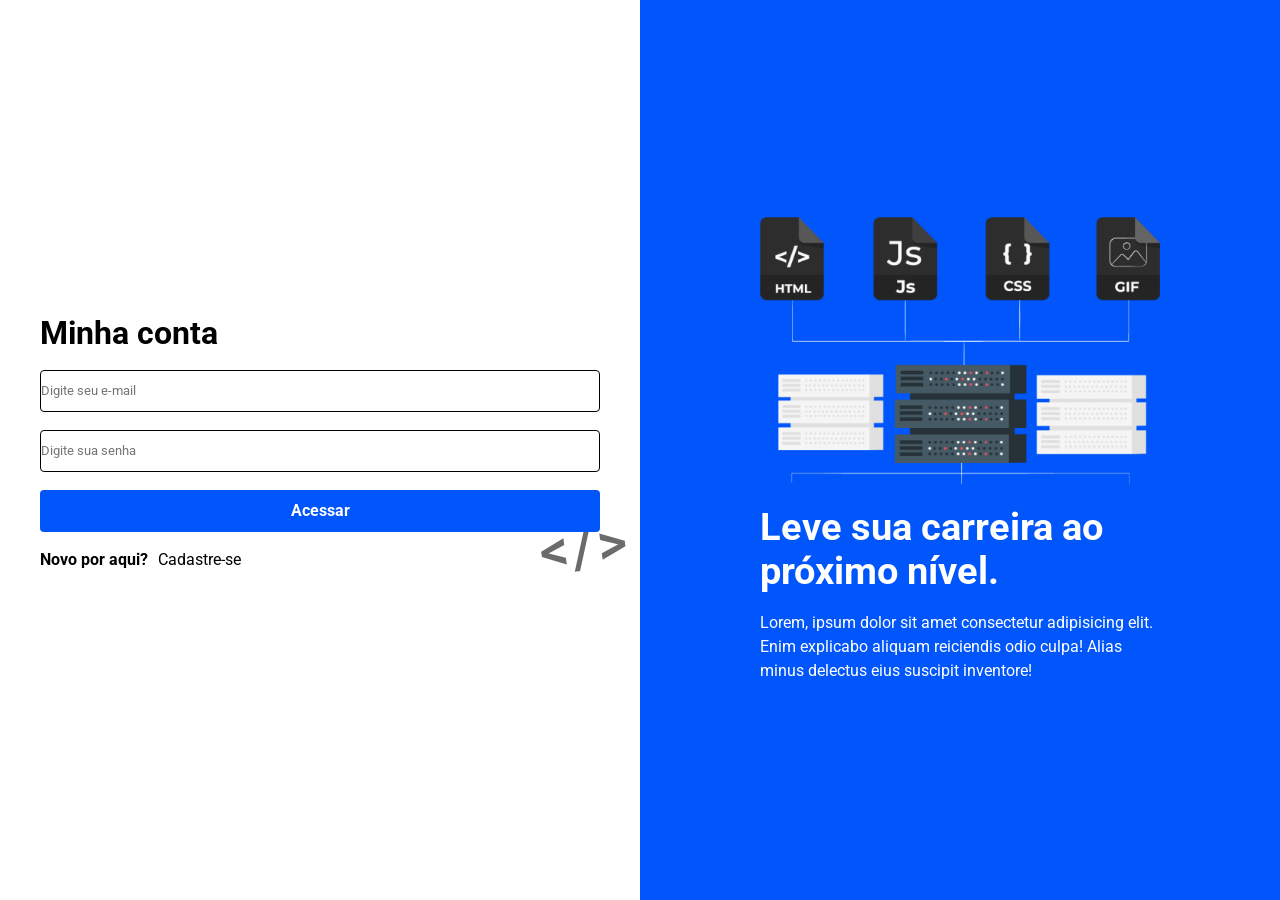
<file: index.html>
<!DOCTYPE html>
<html lang="pt-br">
<head>

  <meta charset="UTF-8">
  <meta http-equiv="X-UA-Compatible" content="IE=edge">
  <meta name="viewport" content="width=device-width, initial-scale=1.0">

 <!-- Carregando a fonte roboto para usar no projeto -->
 <link rel="preconnect" href="https://fonts.googleapis.com">
 <link rel="preconnect" href="https://fonts.gstatic.com" crossorigin>
 <link href="https://fonts.googleapis.com/css2?family=Roboto:wght@400;500;700&display=swap" rel="stylesheet">

  <title>Login</title>
  <link rel="stylesheet" href="style.css">
</head>
<body>
    <main class="container">
      <section class="left">
        <h1>Minha conta</h1>

        <form class="form">
          <input class="input" type="email" placeholder="Digite seu e-mail"/>
          <input class="input" type="password" placeholder="Digite sua senha"/>
          <button class="button" type="submit">Acessar</button>
        </form>

        <div class="area">
          <span class="link">Novo por aqui? <a href="signup.html">Cadastre-se</a></span>
        </div>
      </section>

      <section class="right">
        <img class="info-img" src="assets/info.png" alt="Informações do projeto">
        <h2 class="subtitle">Leve sua carreira ao próximo nível.</h2>
        <p class="description">Lorem, ipsum dolor sit amet consectetur adipisicing elit. Enim explicabo aliquam reiciendis odio culpa! Alias minus delectus eius suscipit inventore!</p>
      </section>
    </main>
</body>
</html>
</file>
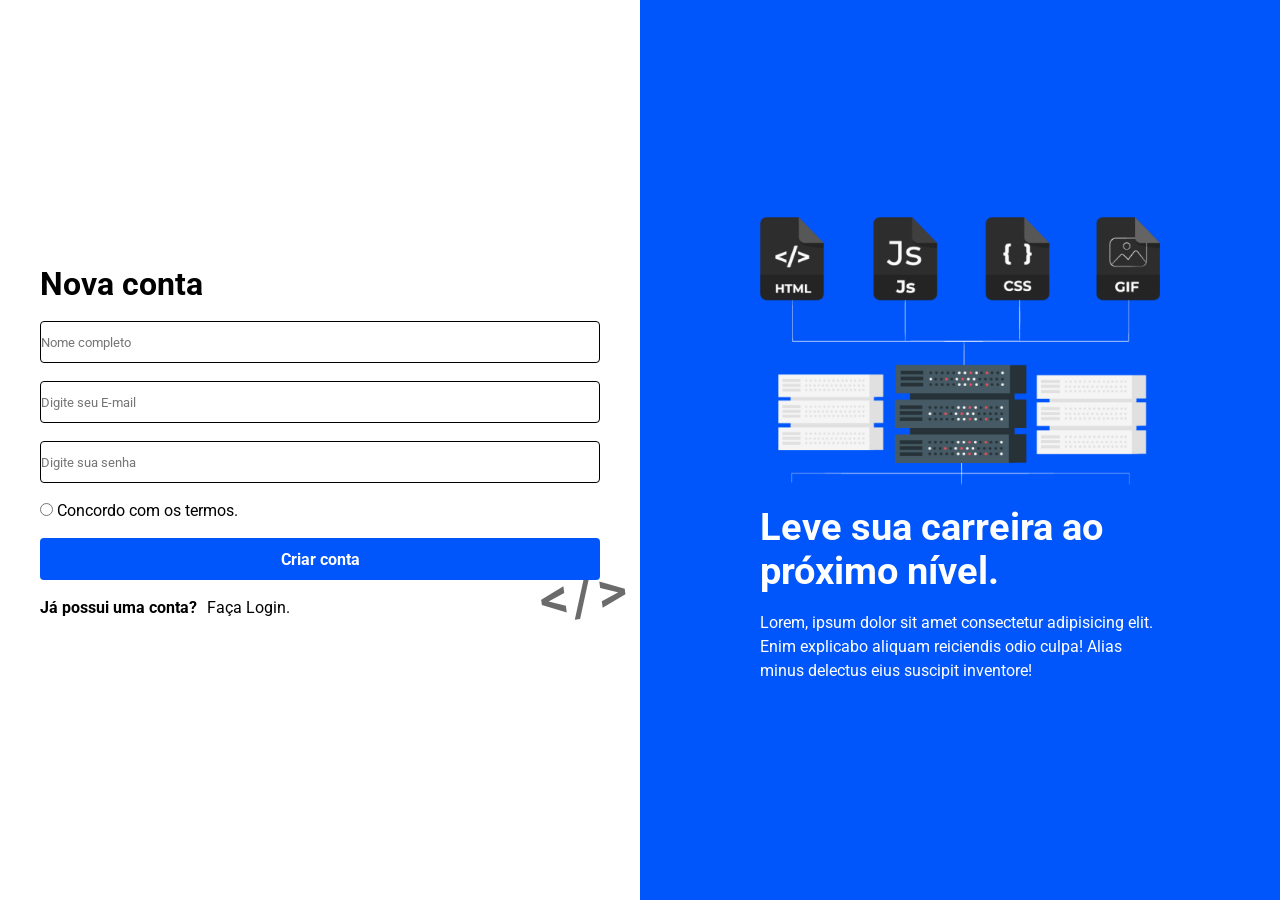
<file: signup.html>
<!DOCTYPE html>
<html lang="pt-br">
<head>

  <meta charset="UTF-8">
  <meta http-equiv="X-UA-Compatible" content="IE=edge">
  <meta name="viewport" content="width=device-width, initial-scale=1.0">

 <!-- Carregando a fonte roboto para usar no projeto -->
 <link rel="preconnect" href="https://fonts.googleapis.com">
 <link rel="preconnect" href="https://fonts.gstatic.com" crossorigin>
 <link href="https://fonts.googleapis.com/css2?family=Roboto:wght@400;500;700&display=swap" rel="stylesheet">

  <title>Signup</title>
  <link rel="stylesheet" href="style.css">
</head>
<body>
    <main class="container">
      <section class="left">
        <h1>Nova conta</h1>

        <form class="form">
          <input class="input" type="text" id="name" placeholder="Nome completo"/>
          <input class="input" type="email" placeholder="Digite seu E-mail"/>
          <input class="input" type="password" placeholder="Digite sua senha"/>

          <div class="area">
            <input type="radio" name="termos" id="termos" class="termos" required/>
            <span>Concordo com os termos.</span>
          </div>
          <button class="button" type="submit">Criar conta</button>
        </form>

        <div class="area">
          <span class="link">Já possui uma conta? <a href="index.html">Faça Login.</a></span>
        </div>
      </section>

      <section class="right">
        <img class="info-img" src="assets/info.png" alt="Informações do projeto">
        <h2 class="subtitle">Leve sua carreira ao próximo nível.</h2>
        <p class="description">Lorem, ipsum dolor sit amet consectetur adipisicing elit. Enim explicabo aliquam reiciendis odio culpa! Alias minus delectus eius suscipit inventore!</p>
      </section>
    </main>
</body>
</html>
</file>
<file: style.css>
/* Aplicando reset no css padrão */
* {
  margin: 0;
  border: 0;
  padding: 0;
  box-sizing: border-box;
  font-family: 'Roboto', sans-serif;
}
body{
  background-color: #fff;
  width: 100%;
}

.container{
  display: flex;
  flex-direction: row;
  align-items: center;
  justify-content: center;
  margin: 0 auto;
}

.left{
  flex: 1;
  display: flex;
  flex-direction: column;
  justify-content: center;
  align-items: center;
  padding: 0 24px;
}

.left h1{
  width: 100%;
  max-width: 560px;
  margin-bottom: 18px;
  font-size: 32px;
}

.form{
  position: relative;
  display: flex;
  flex-direction: column;
  width: 100%;
  max-width: 560px;
  z-index: 9;
}

.input{
  border: 1px solid #000;
  border-radius: 4px;
  margin-bottom: 18px;
  min-width: 100%;
  padding: o 14px;
}

.form input[type="text"], .form input[type="email"], .form input[type="password"]{
  height: 42px;
}

.button{
  background-color: #0056fb;
  color: #fff;
  font-size: 16px;
  font-weight: bold;
  height: 42px;
  cursor: pointer;
  border-radius: 4px;
  width: 100%;
  max-width: 560px;
  margin-bottom: 18px;
  transition: background-color 0.5s linear;
  z-index: 9;
}

.button:hover{
  background-color: #008afb;
}

.area{
  width: 100%;
  max-width: 560px;
  margin-bottom: 18px;
}

.link{
  align-self: flex-start;
  font-weight: bold;
}
.link a{
  text-decoration: none;
  color: #000;
  font-weight: normal;
  margin-left: 6px;

}
.right{
  flex: 1;
  background-color: #0056fb;
  height: 100vh;
  display: flex;
  flex-direction: column;
  justify-content: center;
  align-items: center;
  padding: 0 24px;
  user-select: none;
}

.info-img{
  width: 100%;
  max-width: 400px;
  height: auto;
  margin-bottom: 20px;
}

.subtitle{
  max-width: 400px;
  font-size: 38px;
  color: #fff;
  margin-bottom: 18px;
}

.description{
  max-width: 400px;
  line-height: 150%;
  color: #fff;
}

.form::before{
  content: '';
  position: absolute;
  background-image: url('assets/code.svg');
  background-size: 90px;
  background-repeat: no-repeat;
  z-index: 1;
  width: 90px;
  height: 90px;
  opacity: 0.7;
  bottom: -60px;
  right: -28px
}
@media (max-width: 700px){
  .container{
    flex-direction: column;
    min-height: 100vh;
  }

  .left{
    width: 85%;
    padding: 24px 0;
  }

  .left h1{
    margin-bottom: 18px;
  }

  .right{
    padding: 32px 0;
    width: 100%;
    height: 100%;
  }

  .info-img{
    width: 50%
  }
}

@media (max-width: 500px){
  .info-img{
    width: 84%;
  }

  .subtitle{
    margin-bottom: 18px;
    font-size: 32px;
    max-width: 400px;
    padding: 0 14px;
    text-align: center;
  }

  .description{
    max-width: 400px;
    padding: 0 14px;
  }
}
</file>
